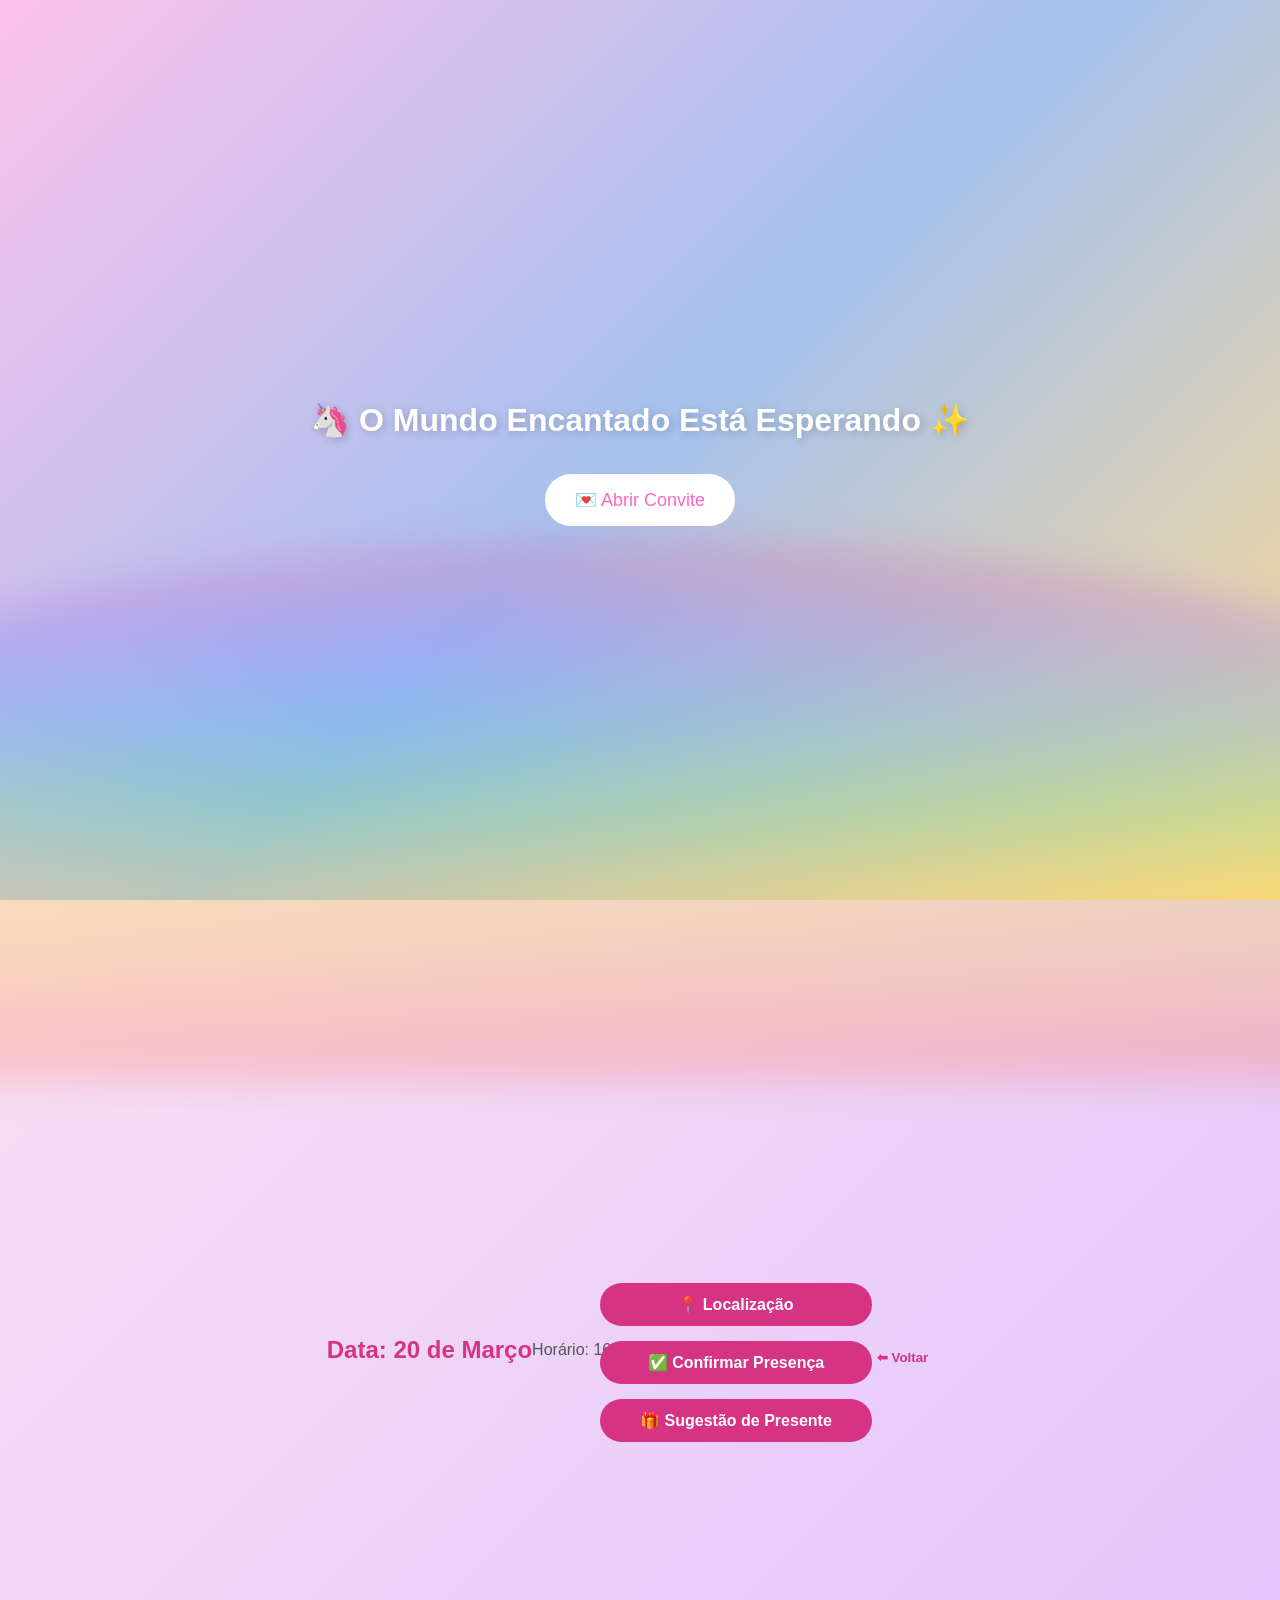
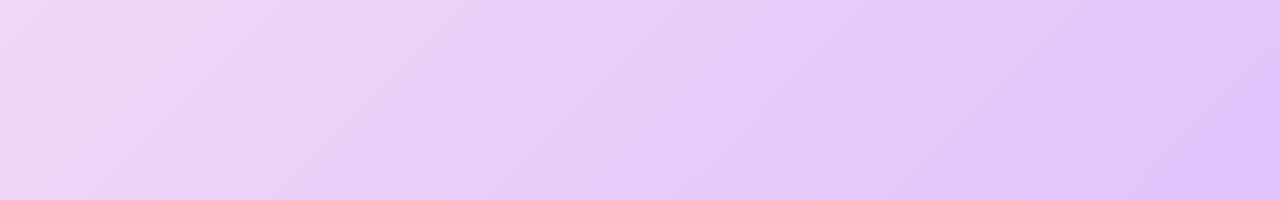
<file: index.html>
<!DOCTYPE html>
<html lang="pt-BR">
<head>
  <meta charset="UTF-8">
  <meta name="viewport" content="width=device-width, initial-scale=1.0">
  <title>Convite - Lavínia 5 Anos</title>

  <!-- Tema principal -->
  <link rel="stylesheet" href="style.css">
  <div class="arco-iris"></div>
</head>

<body>

  <!-- 🎵 Música -->
  <audio id="musica" src="musica.mp3" loop></audio>
 
<section id="telaInicial" class="hero">
  <h1 class="titulo-unicornio">🦄 O Mundo Encantado Está Esperando ✨</h1>
  <button id="btnAbrir">💌 Abrir Convite</button>

  <div class="arco-iris"></div>
</section>

  <!-- 🎉 Conteúdo do Convite -->
  <section id="conteudo" class="convite oculto">

    <h2>Data: 20 de Março</h2>
    <p>Horário: 16h</p>
  

    <div class="botoes">

      <a href="https://www.google.com/maps/place/Ballroom+Casa+de+Festas+-+Alto+Da+Boa+Vista/@-22.953005,-43.262082,17z/data=!4m6!3m5!1s0x9bd66d4fa60e41:0xec6f791c741d736e!8m2!3d-22.9545072!4d-43.2624249!16s%2Fg%2F11c1tzs5ds?entry=ttu&g_ep=EgoyMDI2MDIyNS4wIKXMDSoASAFQAw%3D%3D"
         target="_blank"
         class="botao-link">
         📍 Localização
      </a>

      <a href="https://wa.me/5521980475030?text=Olá,%20confirmo%20minha%20presença%20na%20festa!"
         target="_blank"
         class="botao-link">
         ✅ Confirmar Presença
      </a>

      <a href="presentes.html" class="botao-link">
         🎁 Sugestão de Presente
      </a>

    </div>

    <button id="btnVoltar">⬅ Voltar</button>

  </section>

  <script src="script.js"></script>

</body>
</html>
</file>
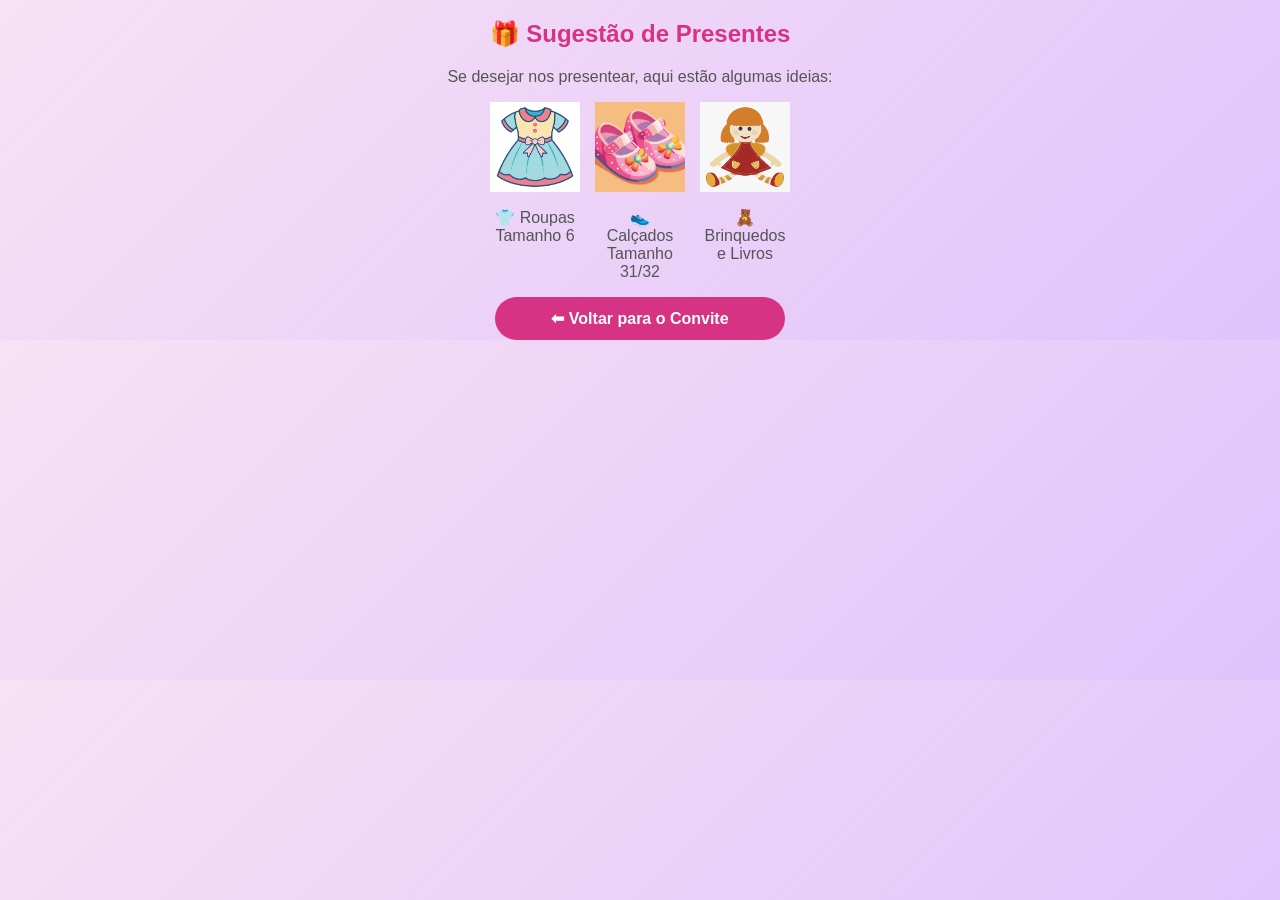
<file: presentes.html>
<!DOCTYPE html>
<html lang="pt-BR">
<head>
  <meta charset="UTF-8">
  <meta name="viewport" content="width=device-width, initial-scale=1.0">
  <title>Sugestão de Presentes</title>
  <link rel="stylesheet" href="style.css">
</head>

<body>

  <section class="pagina-presentes">
    <h1>🎁 Sugestão de Presentes</h1>
    <p>Se desejar nos presentear, aqui estão algumas ideias:</p>

<div class="cards-presentes">

  <div class="card">
    <img src="img/roupa.png" alt="Roupas">
    <p>👕 Roupas<br>Tamanho 6</p>
  </div>

  <div class="card">
    <img src="img/sapato.png" alt="Calçados">
    <p>👟 Calçados<br>Tamanho 31/32</p>
  </div>

  <div class="card">
    <img src="img/boneca.png" alt="Brinquedos">
    <p>🧸 Brinquedos e Livros</p>
  </div>

</div>

    <a href="index.html" class="botao-link">⬅ Voltar para o Convite</a>

  </section>

</body>
</html>
</file>
<file: style.css>
/* ===== Reset ===== */
body {
  margin: 0;
  font-family: Arial, sans-serif;
  text-align: center;
  background: linear-gradient(135deg, #f8e1f4, #e0c3fc);
}

/* ===== Tela Inicial ===== */
#telaInicial {
  height: 100vh;
  background: linear-gradient(135deg, #fbc2eb, #a6c1ee, #fddb92);
  display: flex;
  flex-direction: column;
  justify-content: center;
  align-items: center;
  position: relative;
  overflow: hidden;
}

/* Título */
.titulo-unicornio {
  font-size: 32px;
  color: white;
  text-shadow: 2px 2px 8px rgba(0,0,0,0.2);
  margin-bottom: 20px;
  z-index: 2;
}

/* Botão abrir */
#btnAbrir {
  padding: 15px 30px;
  font-size: 18px;
  border: none;
  border-radius: 30px;
  background: white;
  color: #ff66c4;
  cursor: pointer;
  transition: 0.3s;
  z-index: 2;
}

#btnAbrir:hover {
  transform: scale(1.1);
}

/* Arco-íris decorativo */
.arco-iris {
  position: absolute;
  bottom: -20%;
  left: 50%;
  transform: translateX(-50%);
  width: 150%;
  height: 60%;
  border-radius: 50% 50% 0 0;
  background: linear-gradient(
    to top,
    #ff6b6b,
    #ffa94d,
    #ffd43b,
    #69db7c,
    #4dabf7,
    #9775fa,
    #f06595
  );
  opacity: 0.3;
  filter: blur(20px);
}

/* ===== Conteúdo Principal ===== */
#conteudo {
  display: none; /* começa escondido */
  min-height: 100vh;
  display: flex;
  justify-content: center;
  align-items: center;
  background: linear-gradient(135deg, #f8e1f4, #e0c3fc);
}

/* Caixa central */
.caixa {
  background: white;
  padding: 40px;
  border-radius: 20px;
  box-shadow: 0 10px 25px rgba(0,0,0,0.1);
  width: 90%;
  max-width: 400px;
  margin: 40px auto;
}

/* Títulos */
h1, h2 {
  color: #d63384;
}

/* Texto */
p {
  color: #555;
}

/* Botões padrão */
button {
  background-color: #d63384;
  color: white;
  border: none;
  padding: 12px 25px;
  border-radius: 25px;
  cursor: pointer;
  transition: 0.3s;
  margin-top: 15px;
}

button:hover {
  transform: scale(1.05);
}

/* Botão voltar */
#btnVoltar {
  background: transparent;
  color: #d63384;
  font-weight: bold;
}
/* ===== Área de Botões ===== */
.botoes {
  display: flex;
  flex-direction: column;
  gap: 15px;
  margin-top: 25px;
}

/* Botões em formato de link */
.botao-link {
  text-decoration: none;
  background-color: #d63384;
  color: white;
  padding: 12px 20px;
  border-radius: 25px;
  transition: 0.3s;
  display: inline-block;
  font-weight: bold;
  max-width: 250px;   /* limite máximo */
  width: 100%;
  text-align: center;
}
.botoes {
  display: flex;
  flex-direction: column;
  align-items: center;  /* centraliza os botões */
  gap: 15px;
  margin-top: 25px;
}

.botao-link:hover {
  transform: scale(1.05);
  background-color: #c2186a;
}

/* Container dos cards */
.cards-presentes {
  display: flex !important;
  justify-content: space-between; /* espaço uniforme entre todos os cards */
  flex-wrap: nowrap;               /* mantém todos na mesma linha */
  width: 300px;                    /* largura total do container, ajuste se precisar */
  margin: 0 auto;                  /* centraliza o container na tela */
  gap: 0;                          /* o space-between já controla o espaçamento */
}

/* Todos os cards com a mesma largura */
.cards-presentes .card {
  width: 90px;                      /* mesmo tamanho do card que a imagem */
  text-align: center;
}

/* Padroniza as imagens */
.cards-presentes .card img {
  width: 90px;
  height: 90px;
  object-fit: cover;
  display: block;
  margin: 0 auto;
}
</file>
